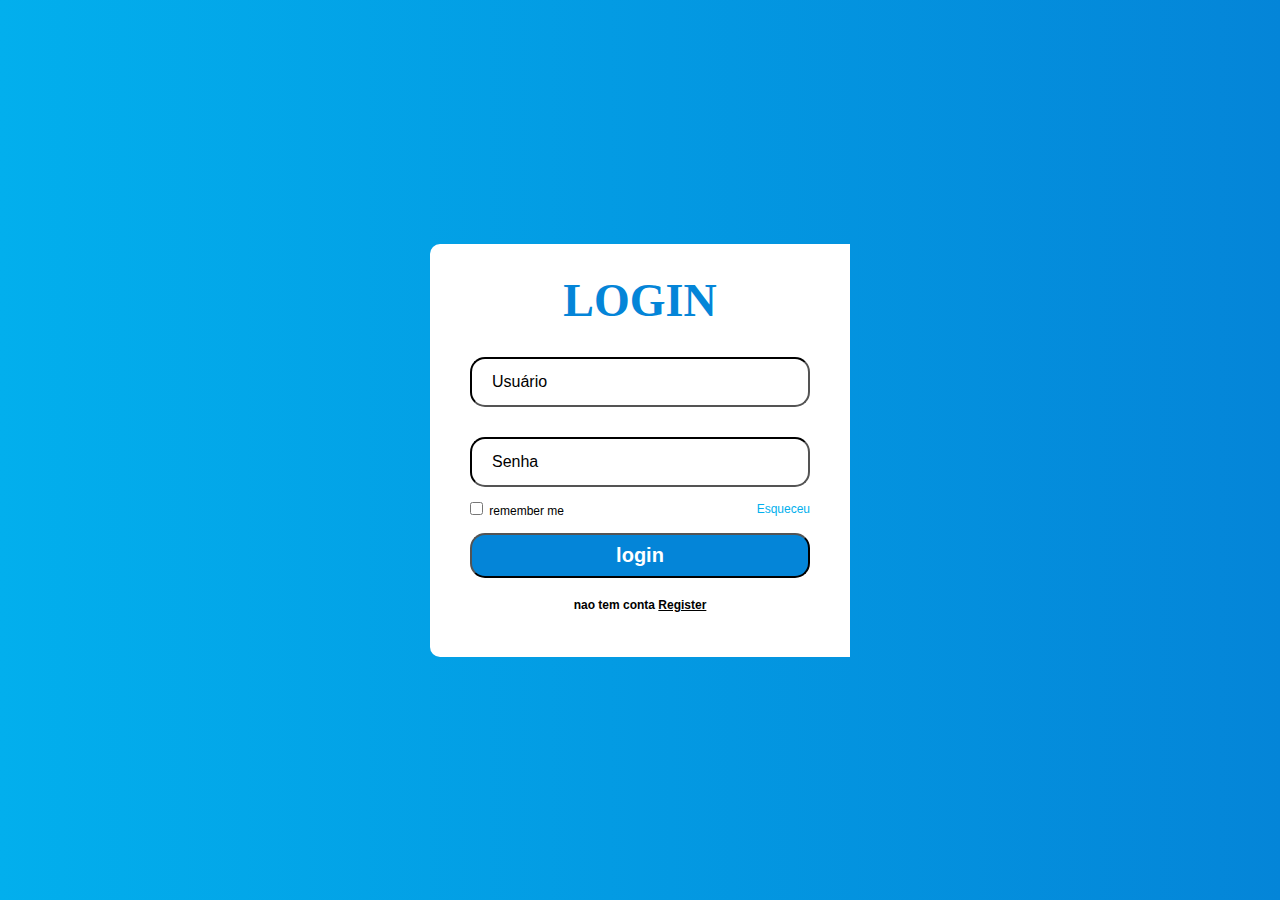
<file: site-approve/index.html>
<!DOCTYPE html>
<html lang="en">
<head>
    <meta charset="UTF-8">
    <meta http-equiv="X-UA-Compatible" content="IE=edge">
    <meta name="viewport" content="width=device-width, initial-scale=1.0">
    <link rel="stylesheet" href="estilo.css">
    <link href='https://unpkg.com/boxicons@2.1.4/css/boxicons.min.css' rel='stylesheet'>
    <title>Site-Approve</title>
</head>
<body>

    <div class="wrapper">
        <form action="">
            <h1>LOGIN</h1>
            <div class="input-box">
                <input type="text" placeholder="Usuário" required>
                <box-icon type='solid' name='user'></box-icon>
            </div>
            <div class="input-box">
                <input type="password" placeholder="Senha" required>
                <box-icon type='solid' name='lock-alt'></box-icon>
            </div>


            <div class="remember-forgot">
            <label><input type="checkbox"> remember me</label>
            <a href="#">Esqueceu </a>
            </div>

            <button type="submit" class="btn">login</button>
            
            <div class="register-link">
                <p>nao tem conta <a href="#">Register</a></p>
            </div>
        </form>
        
    </div>     


</body>
</html>
</file>
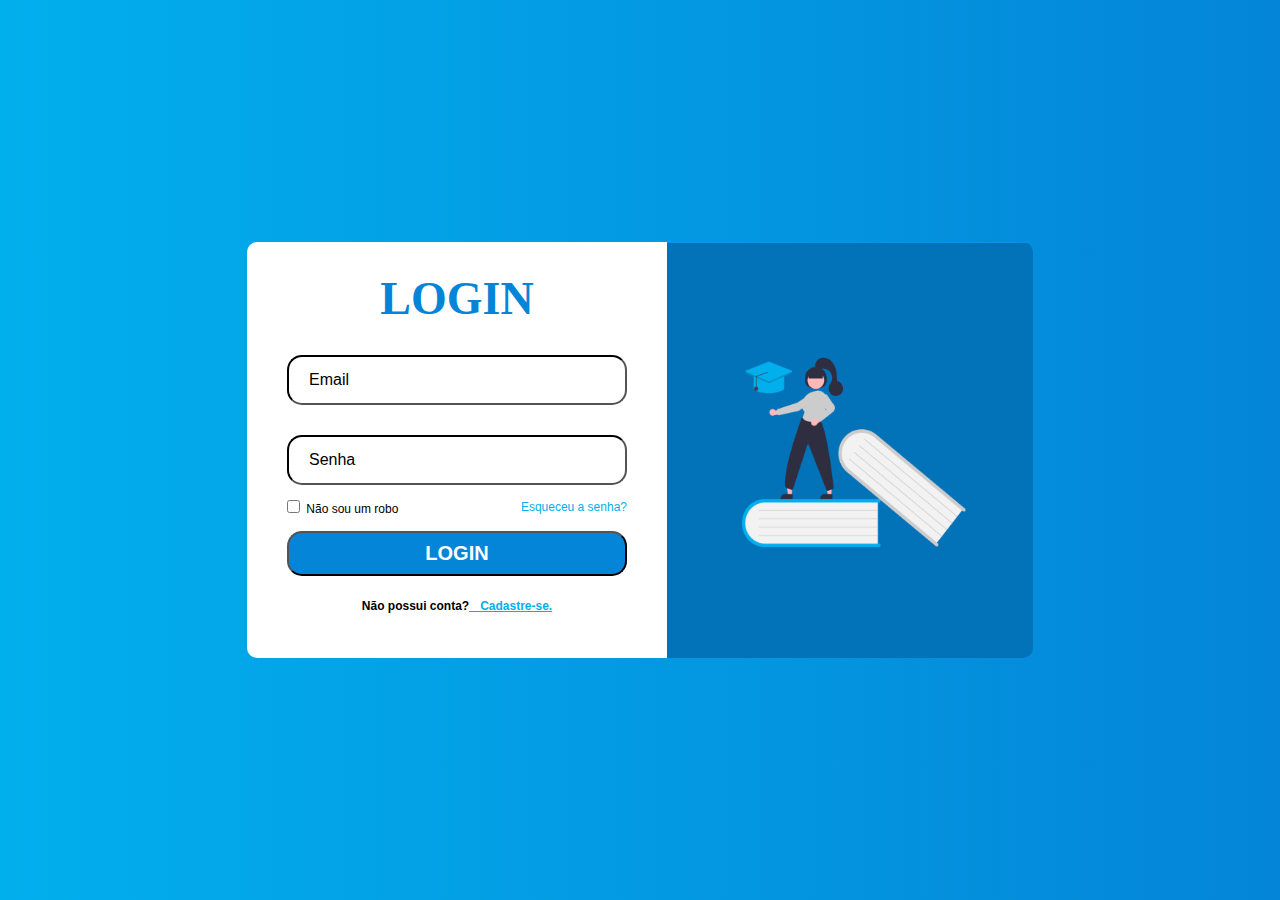
<file: site-approve/site-approve/index.html>
<!DOCTYPE html>
<html lang="en">
<head>
    <meta charset="UTF-8">
    <meta http-equiv="X-UA-Compatible" content="IE=edge">
    <meta name="viewport" content="width=device-width, initial-scale=1.0">
    <link rel="stylesheet" href="estilo.css">
    <link rel="shortcut icon" type="ico" href="A.ico"/>
    <link href='https://unpkg.com/boxicons@2.1.4/css/boxicons.min.css' rel='stylesheet'>
    <title>Login</title>
</head>
<body>

    <div class="wrapper">
        <form action="">
            <h1>LOGIN</h1>
            <div class="input-box">
                <input type="text" placeholder="Email" required>
                <box-icon type='solid' name='user'></box-icon>
            </div>
            <div class="input-box">
                <input type="password" placeholder="Senha" required>
                <box-icon type='solid' name='lock-alt'></box-icon>
            </div>


            <div class="remember-forgot">
            <label><input type="checkbox"> Não sou um robo</label>
            <a href="#">Esqueceu a senha? </a>
            </div>

            <button type="submit" class="btn">LOGIN</button>
            
            <div class="register-link">
                <p>Não possui conta?<a href="cadastro.html" class="cadastr">ﾠCadastre-se.</a></p>
            </div>
        </form>
        
    </div>
    <img class="img" src="muie.png" alt="">     


</body>
</html>
</file>
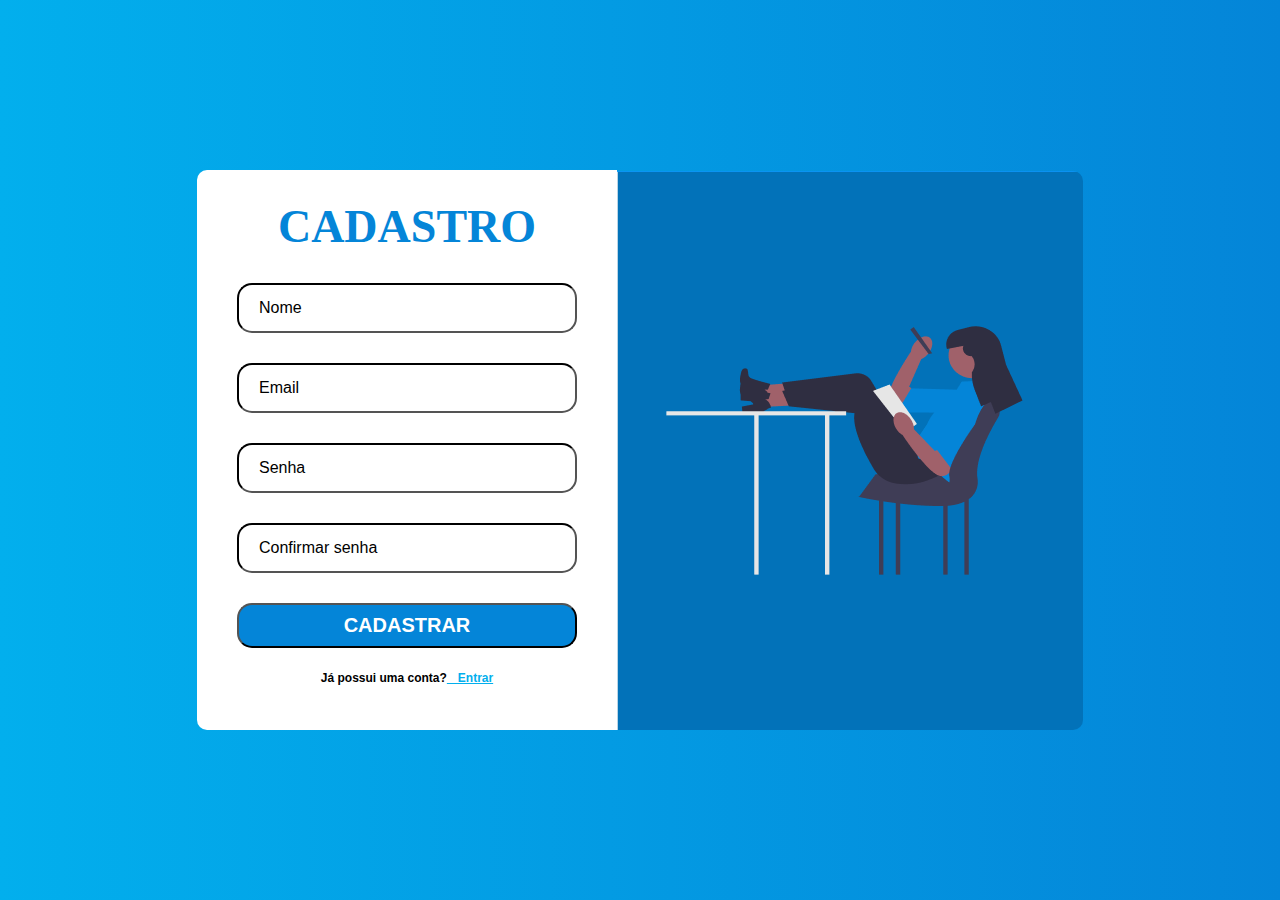
<file: site-approve/cadastro.html>
<!DOCTYPE html>
<html lang="en">
<head>
    <meta charset="UTF-8">
    <meta http-equiv="X-UA-Compatible" content="IE=edge">
    <meta name="viewport" content="width=device-width, initial-scale=1.0">
    <link rel="stylesheet" href="estilo.css">
    <link href='https://unpkg.com/boxicons@2.1.4/css/boxicons.min.css' rel='stylesheet'>
    <link rel="shortcut icon" type="ico" href="A.ico"/>
    <title>Cadastro</title>
</head>
<body>

    <div class="wrapper">
        <form action="">
            <h1>CADASTRO</h1>
            <div class="input-box">
                <input type="text" placeholder="Nome" required>
                <box-icon type='solid' name='user'></box-icon>
            </div>
            <div class="input-box">
                <input type="text" placeholder="Email" required>
                <box-icon type='solid' name='lock-alt'></box-icon>
            </div>
            <div class="input-box">
                <input type="password" placeholder="Senha" required>
                <box-icon type='solid' name='lock-alt'></box-icon>
            </div>
            <div class="input-box">
                <input type="password" placeholder="Confirmar senha" required>
                <box-icon type='solid' name='lock-alt'></box-icon>
            </div>


            <button type="submit" class="btn">CADASTRAR</button>
            
            <div class="register-link">
                <p>Já possui uma conta?<a href="index.html" class="cadastr">ﾠEntrar</a></p>
            </div>
        </form>
        
    </div>
    <img class="img2" src="muie2.png" alt="">     


</body>
</html>
</file>
<file: site-approve/estilo.css>
* {
    margin: 0;
    font-size: 12px;
    color: black;
    padding: 0;
    box-sizing: border-box;
    font-family: Verdana, Geneva, Tahoma, sans-serif;
    }
    
    body{
    background-image: linear-gradient(to right, #02AFED, #0485D8);
    display: flex;
    justify-content: center;
    align-items: center;
    min-height: 100vh;
}
img{
   width: 366px;
   border-radius: 0px 10px 10px 0px;
}
.img2{
   width: 466px;
   border-radius: 0px 10px 10px 0px;
}
.cadastr{
   color: #02AFED;
}
.wrapper{
    width: 420px;
    background: white;
    color: black;
    border-radius: 10px 0px 0px 10px;
    padding: 30px 40px;
    backdrop-filter: blur(20px);
}
.wrapper h1{
   color: #0485D8;
    font-size: 46px;
    text-align: center;
    font-family: rakkas;
}
.wrapper .input-box{
    width: 100%;
    height: 50px;
    margin: 30px 0;
}
.input-box input{
    width: 100%;
    height: 100%;
    background: white;
    border-color: black;
    outline: none;
    border-radius: 15px;
    font-size: 16px;
    color: black;
    padding: 20px 45px 20px 20px;
 }
 .input-box input::placeholder {
    color: black;
 }

 .input-box i {
    position: absolute;
    right: 20px;
    top: 50%;
    transform: translateY(-50%);
    font-size: 20px;
 }
 .wrapper .remember-forgot {
    display: flex;
    justify-content: space-between;
    font-size: 14.5px;
    margin: -15px 0 15px;
 }

 .remember-forgot label input{
    accent-color: black;
    margin-right: 3px;
    cursor: pointer;
 }

 .remember-forgot a{
    color: #02AFED;
    text-decoration: none;
 }

 .remember-forgot a:hover{
    text-decoration: underline;
 }

 .wrapper .btn{
    width: 100%;
    height: 45px;
    background: #0485D8;
    border-radius: 15px;
    cursor: pointer;
    font-size: 20px;
    color: white;
    font-weight: 600;
 }

 .wrapper .register-link {
    font-size: 14.5px;
    text-align: center;
    margin: 20px 0 15px;
 }

 .register-link{
    color: white;
    text-decoration: none;
    font-weight: 600;
 }

 .register-link p a:hover{
    text-decoration: underline;
 }
</file>
<file: site-approve/site-approve/estilo.css>
* {
    margin: 0;
    font-size: 12px;
    color: black;
    padding: 0;
    box-sizing: border-box;
    font-family: Verdana, Geneva, Tahoma, sans-serif;
    }
    
    body{
    background-image: linear-gradient(to right, #02AFED, #0485D8);
    display: flex;
    justify-content: center;
    align-items: center;
    min-height: 100vh;
}
img{
   width: 366px;
   border-radius: 0px 10px 10px 0px;
}
.img2{
   width: 466px;
   border-radius: 0px 10px 10px 0px;
}
.cadastr{
   color: #02AFED;
}
.wrapper{
    width: 420px;
    background: white;
    color: black;
    border-radius: 10px 0px 0px 10px;
    padding: 30px 40px;
    backdrop-filter: blur(20px);
}
.wrapper h1{
   color: #0485D8;
    font-size: 46px;
    text-align: center;
    font-family: rakkas;
}
.wrapper .input-box{
    width: 100%;
    height: 50px;
    margin: 30px 0;
}
.input-box input{
    width: 100%;
    height: 100%;
    background: white;
    border-color: black;
    outline: none;
    border-radius: 15px;
    font-size: 16px;
    color: black;
    padding: 20px 45px 20px 20px;
 }
 .input-box input::placeholder {
    color: black;
 }

 .input-box i {
    position: absolute;
    right: 20px;
    top: 50%;
    transform: translateY(-50%);
    font-size: 20px;
 }
 .wrapper .remember-forgot {
    display: flex;
    justify-content: space-between;
    font-size: 14.5px;
    margin: -15px 0 15px;
 }

 .remember-forgot label input{
    accent-color: black;
    margin-right: 3px;
    cursor: pointer;
 }

 .remember-forgot a{
    color: #02AFED;
    text-decoration: none;
 }

 .remember-forgot a:hover{
    text-decoration: underline;
 }

 .wrapper .btn{
    width: 100%;
    height: 45px;
    background: #0485D8;
    border-radius: 15px;
    cursor: pointer;
    font-size: 20px;
    color: white;
    font-weight: 600;
 }

 .wrapper .register-link {
    font-size: 14.5px;
    text-align: center;
    margin: 20px 0 15px;
 }

 .register-link{
    color: white;
    text-decoration: none;
    font-weight: 600;
 }

 .register-link p a:hover{
    text-decoration: underline;
 }
</file>
